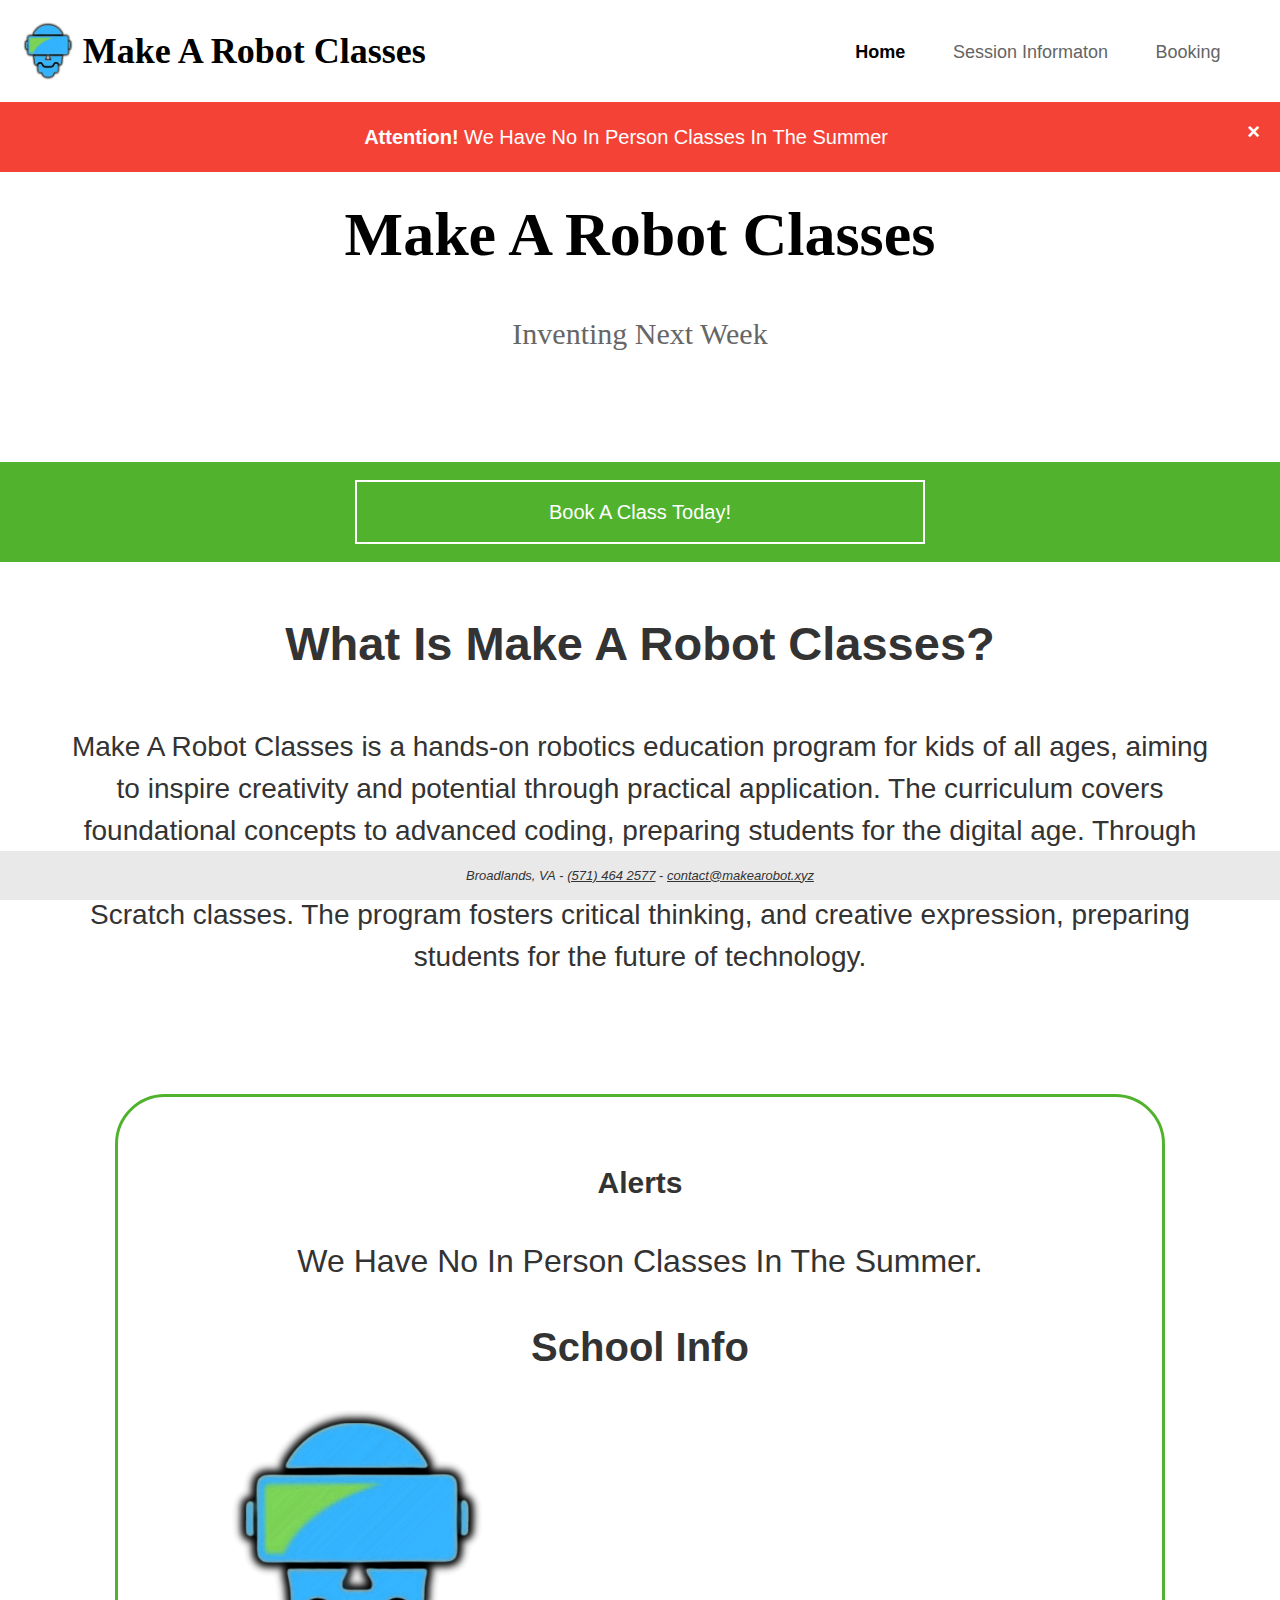
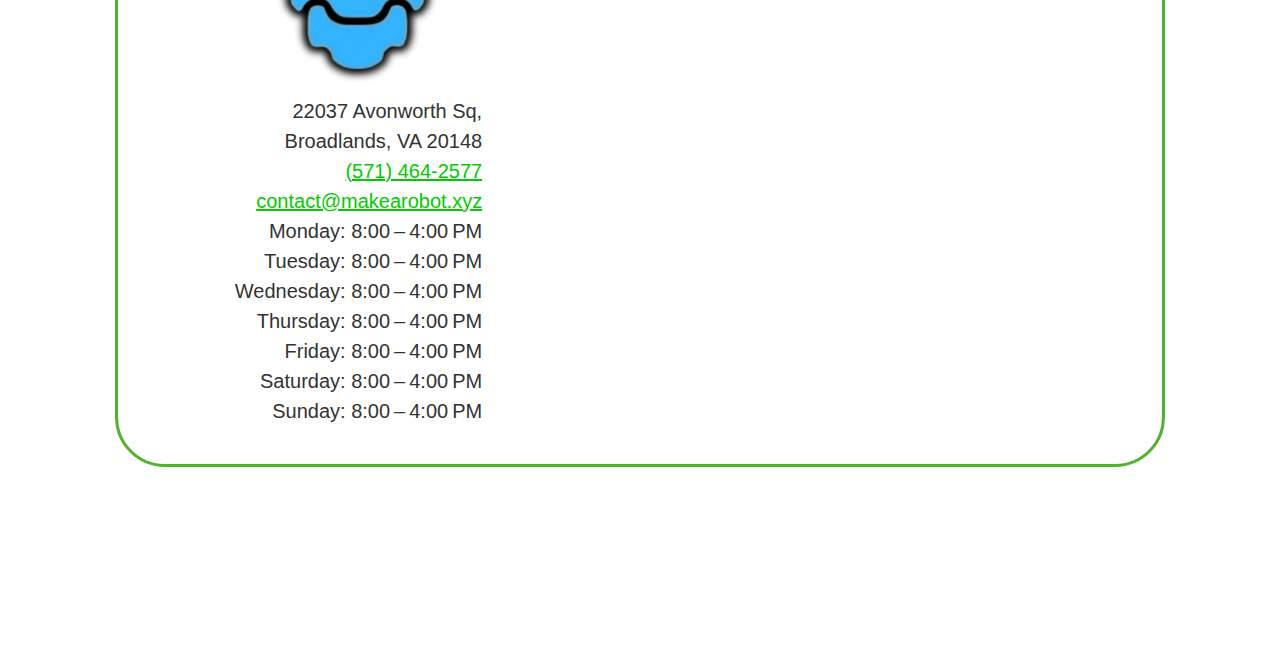
<file: index.html>
<!DOCTYPE html>
<html lang="en">
<head>
    <meta charset="UTF-8">
    <meta http-equiv="X-UA-Compatible" content="IE=edge">
    <meta name="viewport" content="width=device-width, initial-scale=1.0">
    <title>Make A Robot Classes - Ashburn/Broadlands, Va - Near Me</title>
    <link rel="icon" type="image/png" href="logo.jpg">
    <link rel="stylesheet" type="text/css" href="basic.css">
    <link rel="stylesheet" type="text/css" href="Home.css">
</head>
<body> 
  <h1 style="display:none ">
    Arduino Classes For Kids 
  </h1>
  <h1 style="display:none ">
    Scratch Classes for kids
    </h1>
  <h1 style="display:none ">
    Python Classes For Kids 
  </h1>
  <h1 style="display:none ">
    Broadlands, VA 20148
  </h1>
  <h1 style="display:none ">
    Ashburn, VA
  </h1>
  <h1 style="display:none ">
    Brambelton
  </h1>
  <h1 style="display:none ">
    VA
  </h1>
  <h1 style="display:none ">
    Virginia
  </h1>
  <h1 style="display:none ">
    Loudoun County
  </h1>
    <nav class="navbar">
        <div class="navbar-logo">
          <img src="logo.png" alt
           logo="Logo">
        </div>
        <div class="navbar-title">
            <h1>Make A Robot Classes</h1>
        </div>
        <div class="navbar-menu" id="navbarMenu">
            <ul class="menu-links" id="menuLinks">
                <a href="index.html" class = "Current_Page" >Home</a>
                <a href="Session Information.html" class = "Other_Pages">Session Informaton</a>
                <a href="Booking.html" class = "Other_Pages">Booking</a>
            </ul>
        </div>
        <div id="menu-icon" onclick="toggleMenu()">
            <div id="bar1" style="margin-top: 6px;"></div>
            <div id="bar2"></div>
            <div id="bar3"></div>
        </div>
    </nav>
    <h1 style="display:none ">
    Robotics Classes For Kids 
    </h1>
    <h1 style="display:none ">
    Arduino Classes For Kids 
    </h1>
    <div style="padding: 20px; background-color: #f44336;color: white;">
  <span style="margin-left: 15px; color: white; font-weight: bold; float: right;
  font-size: 22px; line-height: 20px; cursor: pointer;", onMouseOver="this.style.color='black'", onMouseOut="this.style.color='white'", onclick="this.parentElement.style.display='none';">&times;</span> 
  <strong>Attention!</strong> We Have No In Person Classes In The Summer
  </div>
    <h1 class="title">Make A Robot Classes</h1>
    <p class="slogan">Inventing Next Week</p>
    <div class="horizontal-bar" style="height: 100px;">
        <a href="Booking.html" class="button">Book A Class Today!</a>
    </div>
    <div>
        
    <p style="text-align: center; font-weight: bolder; font-size: 235%;">What Is Make A Robot Classes?<p>
        <p class="about">
          Make A Robot Classes is a hands-on robotics education program for kids of all ages, aiming to inspire creativity and potential through practical application. The curriculum covers foundational concepts to advanced coding, preparing students for the digital age. Through Inventing Next Week, students learn problem-solving abilities with our Arduino, Python, and Scratch classes. The program fosters critical thinking, and creative expression, preparing students for the future of technology.
          </p>

    <h1 style="display:none ">
      Arduino Classes For Kids 
    </h1>
      <h1 style="display:none ">
      Broadlands, VA 20148
      </h1>
                
    </div>
   <div class="info">
       <h2>Alerts</h2>
        <p style="font-size: xx-large;">
            We Have No In Person Classes In The Summer.
            </p>
    <h1>School Info</h1>
            <div class="contactdiv">
              <img src=logo.png style=width:250px alt="Make A Robot Classes Logo">
                <br>22037 Avonworth Sq, Broadlands, VA 20148<br><a href=tel:(571)464-2577>(571) 464-2577</a><br><a href=mailto:contact@makearobot.xyz>contact@makearobot.xyz</a><br>Monday: 8:00 – 4:00 PM<br>Tuesday: 8:00 – 4:00 PM<br>Wednesday: 8:00 – 4:00 PM<br>Thursday: 8:00 – 4:00 PM<br>Friday: 8:00 – 4:00 PM<br>Saturday: 8:00 – 4:00 PM<br>Sunday: 8:00 – 4:00 PM<br>            </div>
            <div class=mapdiv>
            <iframe
              width="99%"
              height="600"
              frameborder="0" style="border:0"
              src="https://www.google.com/maps/embed/v1/place?key=AIzaSyBCr7lJ4BSx2WcBNBa78SGoR3Asf5QDp_4&q=22037 Avonworth Square, Broadlands, VA 20148, USA" allowfullscreen>
            </iframe>  
   </div>
   <div class="footer">
       <span>Broadlands, VA</span> - <a href="tel:+15714642577" >(571) 464 2577</a> - <a href="mailto:contact@makearobot.xyz">contact@makearobot.xyz</a>
    </div>   
    <!-- Google tag (gtag.js) -->
    <script async src="https://www.googletagmanager.com/gtag/js?id=G-ECECESP3N4"></script>
    <script>
      window.dataLayer = window.dataLayer || [];
      function gtag(){dataLayer.push(arguments);}
      gtag('js', new Date());
    
      gtag('config', 'G-ECECESP3N4');
    </script>
    <script src="basic.js"> </script>    
</body>
</html>
</file>
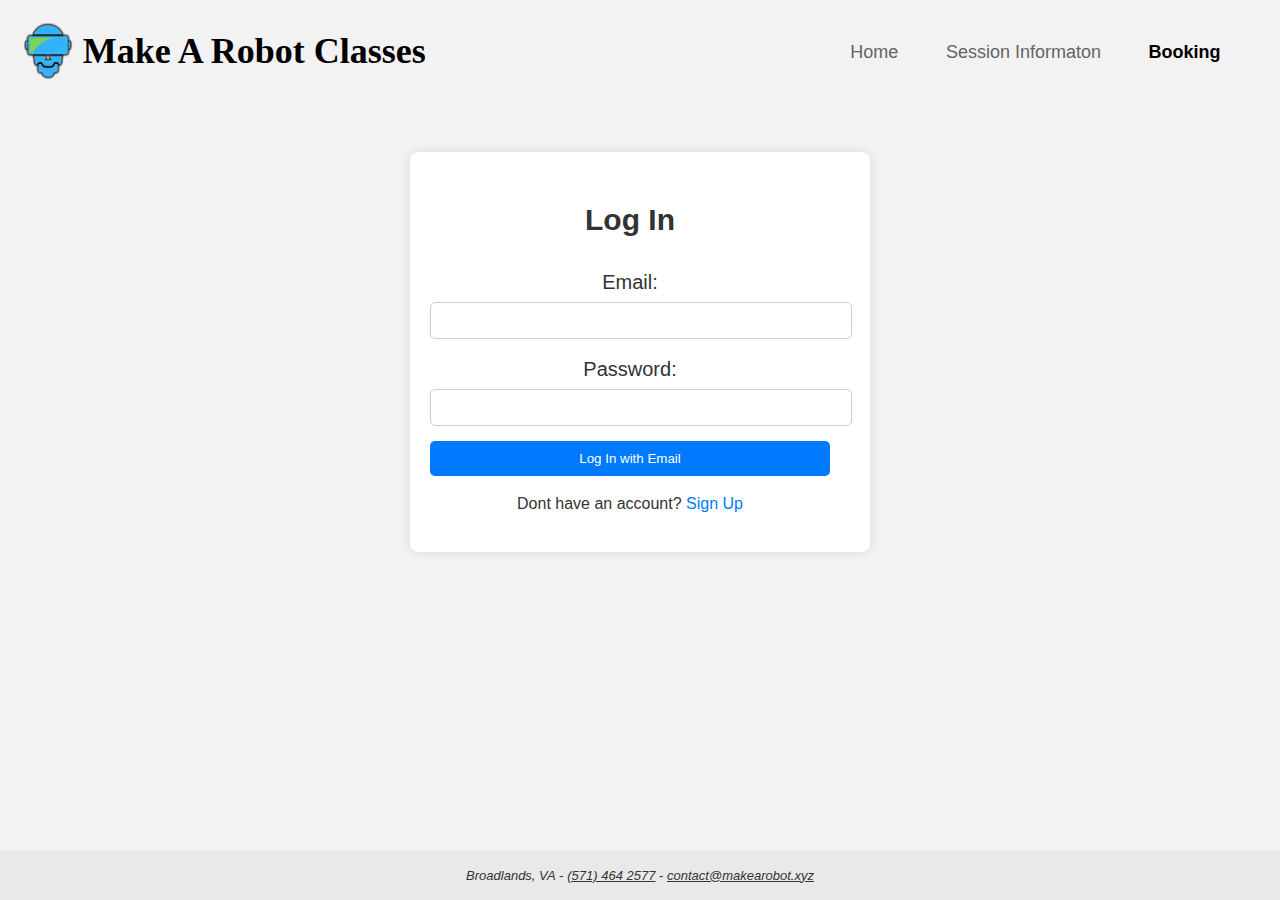
<file: account.html>
<!DOCTYPE html>
<html lang="en">
<head>
    <meta charset="UTF-8">
    <meta http-equiv="X-UA-Compatible" content="IE=edge">
    <meta name="viewport" content="width=device-width, initial-scale=1.0">
    <title>Make A Robot Classes</title>
    <link rel="icon" type="image/png" href="logo.jpg">
    <link rel="stylesheet" type="text/css" href="basic.css">
    <style>
      body {
        margin: 0;
        padding: 0;
        font-family: Arial, sans-serif;
        background-color: #f5f5f5;
      }
      .header {
        color: #fff;
        padding: 20px;
        text-align: center;
      }
      .container {
        display: flex;
        justify-content: center;
        align-items: center;
        height: calc(100vh - 40px); /* Adjust for header height */
        padding-bottom: 10%;
      }
      .box {
        max-width: 99%;
        margin-left: 5%;
        margin-right: 5%;
        background-color: #fff;
        border-radius: 10px;
        box-shadow: 0 0 10px rgba(0, 0, 0, 0.1);
        text-align: center;
        padding-bottom: 10%;
      }
      .menu {
        display: flex;
        margin-left: 5%;
        margin-right: 5%;
        justify-content: space-between;
        margin-top: 20px;
      }
      .menu a {
        display: inline-block;
        padding: 10px 20px;
        background-color: #007bff;
        color: #fff;
        text-decoration: none;
        border-radius: 5px;
        transition: background-color 0.3s ease;
      }
      .menu a:hover {
        background-color: #0056b3;
      }
    </style>
</head>
<body> 
  <h1 style="display:none ">
    Arduino Classes For Kids
  </h1>
    <nav class="navbar">
        <div class="navbar-logo">
            <img src="logo.png", alt
             logo="Logo">
        </div>
        <div class="navbar-title">
            <h1>Make A Robot Classes</h1>
        </div>
        <div class="navbar-menu" id="navbarMenu">
            <ul class="menu-links" id="menuLinks">
                <a href="index.html" class = "Current_Page" >Home</a>
                <a href="Session Information.html" class = "Other_Pages">Session Informaton</a>
                <a href="Booking.html" class = "Other_Pages">Booking</a>\
            </ul>
        </div>
        <div id="menu-icon" onclick="toggleMenu()">
            <div id="bar1" style="margin-top: 6px;"></div>
            <div id="bar2"></div>
            <div id="bar3"></div>
        </div>
    </nav>

    
    <div class="header">
    </div>
    <div class="container">
        <div class="box">
            <div class="menu"> 
                <p id="Name">Name: unknown/loading</p>
            </div>

            <div class="menu">
                 <div style="width: 100%;">
                    <h3>Dashboard:</h3>
                </div>
                <br>
                <div id="UpcomingClasses", style="text-align: center;">
                    <h4>Upcoming Classes</h4>
                </div>
            </div>

            <div class="menu"> 
            <a href="#">Booking</a>
            <a href="#">Schedule</a>
            <a href="#">Settings</a>
        </div>
        </div>
    </div>

   <div class="footer">
       <span>Broadlands, VA</span> - <a href="tel:+15714642577" >(571) 464 2577</a> - <a href="mailto:contact@makearobot.xyz">contact@makearobot.xyz</a>
    </div>      
    <script> 
    var NameText = document.getElementById("Name");
    var InfoText = document.getElementById("Info");
    var UpcomingClassesDiv = document.getElementById("UpcomingClasses");
    var id = localStorage.getItem("id");
    if (id){
    fetch('/get-account-info', {
                method: 'POST',
                headers: {
                'Content-Type': 'application/json',
                },
                body: JSON.stringify({id}),
            })
                .then((response) => response.json())
                .then((data) => {
                const info = data.foundUser;
                const Name = info.Name;
                NameText.textContent = "Name: " + Name;
                if(info.Kids.length === 0){
                    InfoText.textContent = "No Kids On Your Account";
                } else{
                    var upcomingClasses = [];
                    for (let i = 0; i < info.Kids.length; i++) {
                        const Kid = info.Kids[i];
                        if(Kid.Classes.length > 0){
                            const classes = Kid.Classes;
                            const currentDate = new Date();

                            for (let index = 0; index < classes.length; index++) {
                                var Kid_class = classes[index];
                                Kid_class.Name = Kid.Details.Name;
                                console.log(Kid_class);
                                upcomingClasses.push(Kid_class)
                            }
                            KidsClasses = []
                            for (let i = 0; i < upcomingClasses.length; i++) {
                                const cls = upcomingClasses[i];
                                const [day, month, year] = cls.Date.split('/');
                                const [hours, minutes] = cls.startTime.split(':');
                                const classDate = new Date(`${year}/${month}/${day} ${hours}:${minutes}`);
                                if(classDate.getTime() > currentDate.getTime()){
                                    KidsClasses.push(cls);
                                }
                                
                            }
                            console.log(KidsClasses, currentDate);
                            upcomingClasses = KidsClasses


                            
                        }
                        
                    }

                    // Sort the upcoming classes in chronological order
                    upcomingClasses.sort((a, b) => {
                        const [aMonth, aDay, aYear] = a.Date.split('/');
                        const [aHours, aMinutes] = a.startTime.split(':');
                        const aDate = new Date(`${aYear}/${aMonth}/${aDay} ${aHours}:${aMinutes}`);

                        const [bMonth, bDay, bYear] = b.Date.split('/');
                        const [bHours, bMinutes] = b.startTime.split(':');
                        const bDate = new Date(`${bYear}/${bMonth}/${bDay} ${bHours}:${bMinutes}`);

                        return aDate - bDate;   
                    });
                    console.log(upcomingClasses)
                    UpcomingClassesDiv.append(document.createElement("br"));
                    for (let i = 0; i < upcomingClasses.length; i++) {
                        const Class = upcomingClasses[i];
                        const classElement = document.createElement("p");
                        classElement.textContent = "Class For " + Class.Name +" On: " + Class.Date + " From " + Class.startTime + " To " + Class.endTime + " " + Class.Place;
                        classElement.style = "text-allign:center;";
                        UpcomingClassesDiv.append(classElement);
                    }
                }
                })
                .catch((error) => {
                console.error('Error sending info:', error);
                });
            } else{
                alert("No Account Found Please Log In Or Sign Up")
                window.location.href = "login.html";
            }
    </script>
    <script src="basic.js"> </script> 
</body>
</html>
</file>
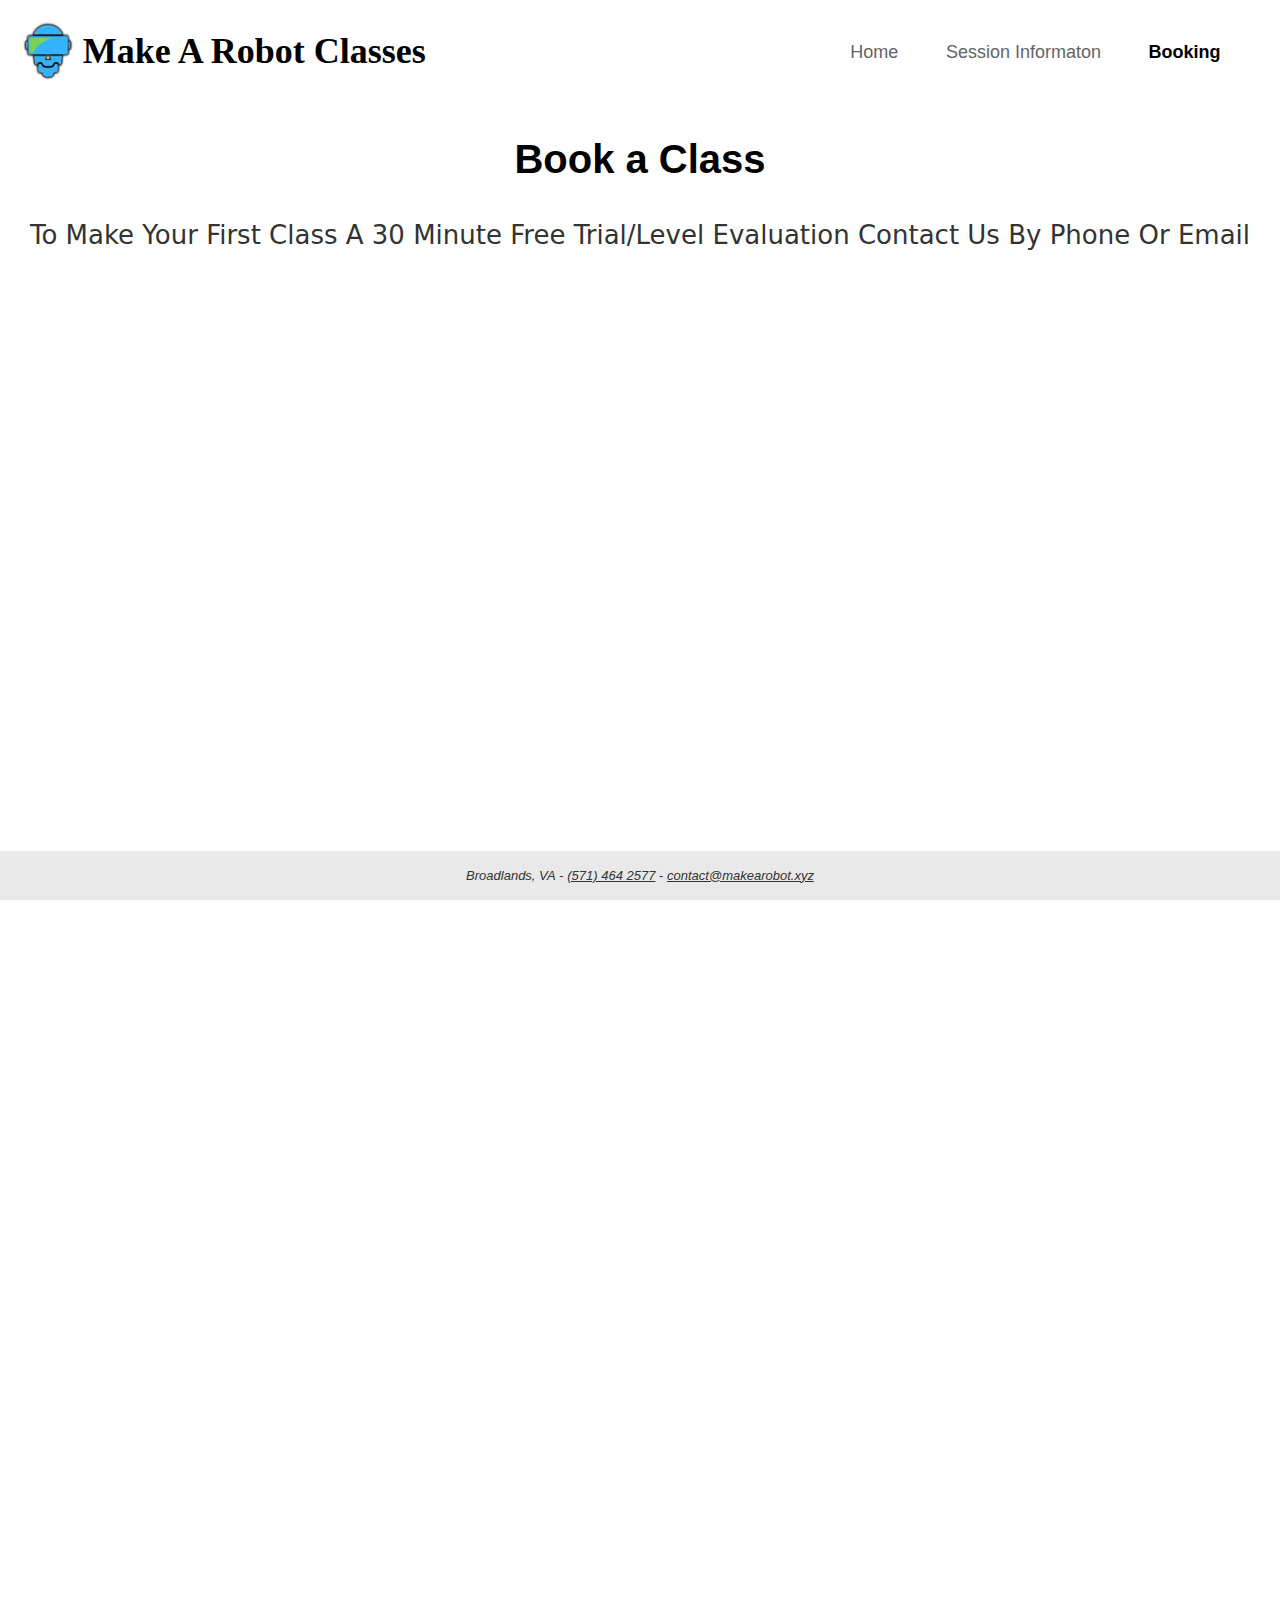
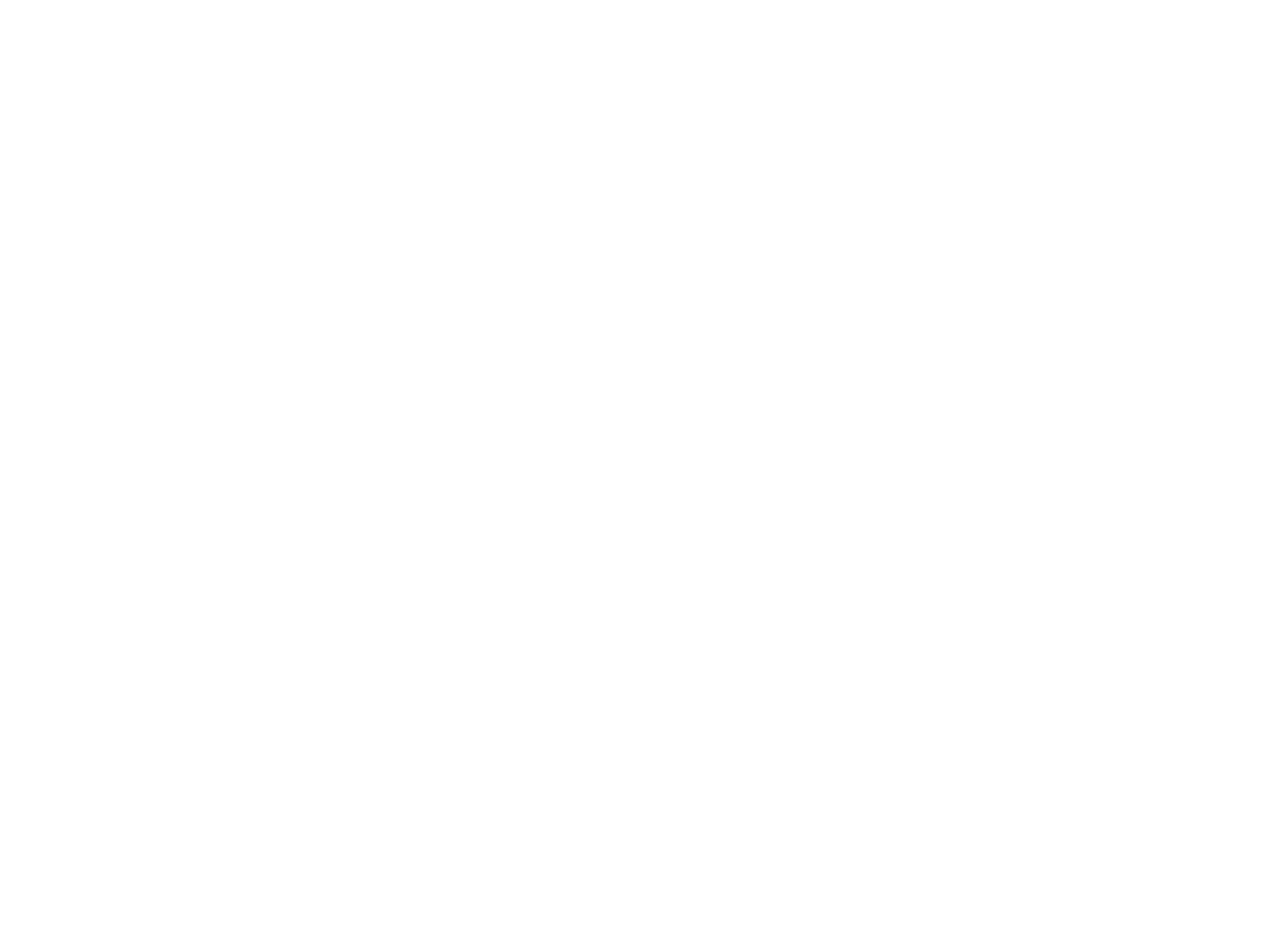
<file: Booking.html>
<!DOCTYPE html>
<html lang="en">
<head>
    <meta charset="UTF-8">
    <meta http-equiv="X-UA-Compatible" content="IE=edge">
    <meta name="viewport" content="width=device-width, initial-scale=1.0">
    <title>Make A Robot Classes</title>
    <link rel="icon" type="image/png" href="logo.jpg">
    <link rel="stylesheet" type="text/css" href="basic.css">
    <link rel="stylesheet" type="text/css" href="Booking.css">
</head>
<body> 
  <h1 style="display:none ">
    Arduino Classes For Kids
  </h1>
    <nav class="navbar">
        <div class="navbar-logo">
            <img src="logo.png" alt
             logo="Logo">
        </div>
        <div class="navbar-title">
            <h1>Make A Robot Classes</h1>
        </div>
        <div class="navbar-menu" id="navbarMenu">
            <ul class="menu-links" id="menuLinks">
                <a href="index.html" class = "Other_Pages" >Home</a>
                <a href="Session Information.html" class = "Other_Pages">Session Informaton</a>
                <a href="Booking.html" class = "Current_Page">Booking</a>
            </ul>
        </div>
        <div id="menu-icon" onclick="toggleMenu()">
            <div id="bar1" style="margin-top: 6px;"></div>
            <div id="bar2"></div>
            <div id="bar3"></div>
        </div>
    </nav>

    <h1 class="title">Book a Class</h1>
    <p>To Make Your First Class A 30 Minute Free Trial/Level Evaluation Contact Us By Phone Or Email</p>

    <iframe style="text-align: center;" src="https://docs.google.com/forms/d/e/1FAIpQLSdDQIh_bSt9798L_ZHqKnC8i1LDWqQaPNXcp8BfWXCP9jvJtw/viewform?embedded=true" width="100%" height="2000" frameborder="0" marginheight="0" marginwidth="0">Loading…</iframe>

   <div class="footer">
       <span>Broadlands, VA</span> - <a href="tel:+15714642577" >(571) 464 2577</a> - <a href="mailto:contact@makearobot.xyz">contact@makearobot.xyz</a>
    </div>      
    <script src="basic.js"> </script> 
</body>
</html>
</file>
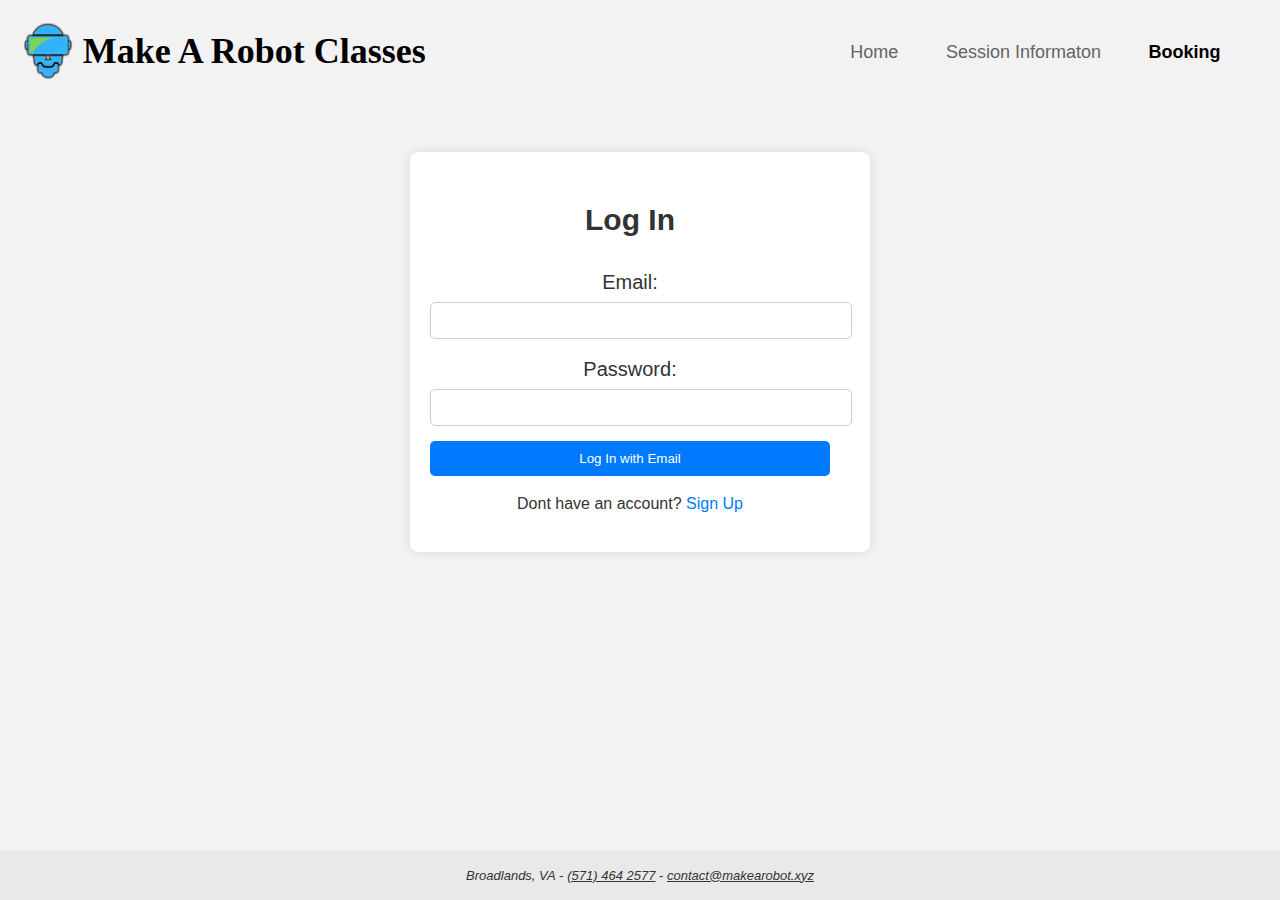
<file: login.html>
<!DOCTYPE html>
<html lang="en">
<head>
    <meta charset="UTF-8">
    <meta http-equiv="X-UA-Compatible" content="IE=edge">
    <meta name="viewport" content="width=device-width, initial-scale=1, maximum-scale=1">
    <title>Make A Robot Classes</title>
    <link rel="icon" type="image/png" href="logo.jpg">
    <link rel="stylesheet" type="text/css" href="basic.css">
    <style>
        body {
            font-family: Arial, sans-serif;
            margin: 0;
            padding: 0;
            background-color: #f2f2f2;
        }
        .container {
            max-width: 400px;
            margin: 50px auto;
            padding: 20px;
            padding-right: 40px;
            background-color: #fff;
            border-radius: 8px;
            box-shadow: 0 0 10px rgba(0, 0, 0, 0.1);
        }
        h2 {
            text-align: center;
        }
        form {
            margin-top: 20px;
            margin: auto auto;
        }
        label {
            display: block;
            margin-bottom: 5px;
        }
        input[type="text"],
        input[type="email"],
        input[type="password"] {
            width: 100%;
            padding: 10px;
            margin-bottom: 15px;
            border: 1px solid #ccc;
            border-radius: 5px;
            text-align: center;
        }
        input[type="submit"] {
            width: 100%;
            padding: 10px;
            border: none;
            border-radius: 5px;
            background-color: #007bff;
            color: #fff;
            cursor: pointer;
        }
        input[type="submit"]:hover {
            background-color: #0056b3;
        }
        .alt-login {
            text-align: center;
        }
        .alt-login a {
            color: #007bff;
            text-decoration: none;
        }
    </style>
</head>
<body> 
  <h1 style="display:none ">
    Arduino Classes For Kids
  </h1>
    <nav class="navbar">
        <div class="navbar-logo">
            <img src="logo.png" alt
             logo="Logo">
        </div>
        <div class="navbar-title">
            <h1>Make A Robot Classes</h1>
        </div>
        <div class="navbar-menu" id="navbarMenu">
            <ul class="menu-links" id="menuLinks">
                <a href="index.html" class = "Other_Pages" >Home</a>
                <a href="Session Information.html" class = "Other_Pages">Session Informaton</a>
                <a href="Booking.html" class = "Current_Page">Booking</a>
            </ul>
        </div>
        <div id="menu-icon" onclick="toggleMenu()">
            <div id="bar1" style="margin-top: 6px;"></div>
            <div id="bar2"></div>
            <div id="bar3"></div>
        </div>
    </nav>

    <div class="container">
        <h2>Log In</h2>
        <form id="emailLoginForm" onsubmit="submitEmailLogin(event)">
            <label for="email">Email:</label>
            <input type="email" id="email" name="email" required>
            <label for="password">Password:</label>
            <input type="password" id="password" name="password" required>
            <input type="submit" value="Log In with Email">
        </form>
        
        <div class="alt-login" style="font-size: 80%;">
            <p>Dont have an account? <a href="sign_up.html">Sign Up</a></p>
        </div>
    </div>

    <script>
        function submitEmailLogin(event) {
            event.preventDefault();
            // Get email and password from the form
            var email = document.getElementById("email").value;
            var password = document.getElementById("password").value;
            var formInfo = {email,password}
            
            fetch('/login', {
                method: 'POST',
                headers: {
                'Content-Type': 'application/json',
                },
                body: JSON.stringify(formInfo),
            })
                .then((response) => response.json())
                .then((data) => {
                //console.log(data.message);
                console.log(data);
                if(data.emailExists){
                    if(data.PasswordCorrect){
                        if(30<data.AccountId.length){
                            var AccountId = data.AccountId;
                            localStorage.setItem('id', JSON.stringify(AccountId));
                            console.log(AccountId);
                        }
                    } else{
                        alert("Password Incorrect.");
                    }
                } else{
                        alert("No Account With This Email Exists.");
                    }
                })
                .catch((error) => {
                console.error('Error sending info:', error);
                });
            

            
            window.location.href = "account.html";
            
        }
    </script>

   <div class="footer">
       <span>Broadlands, VA</span> - <a href="tel:+15714642577" >(571) 464 2577</a> - <a href="mailto:contact@makearobot.xyz">contact@makearobot.xyz</a>
    </div>      
    <script src="basic.js"> </script> 
</body>
</html>
</file>
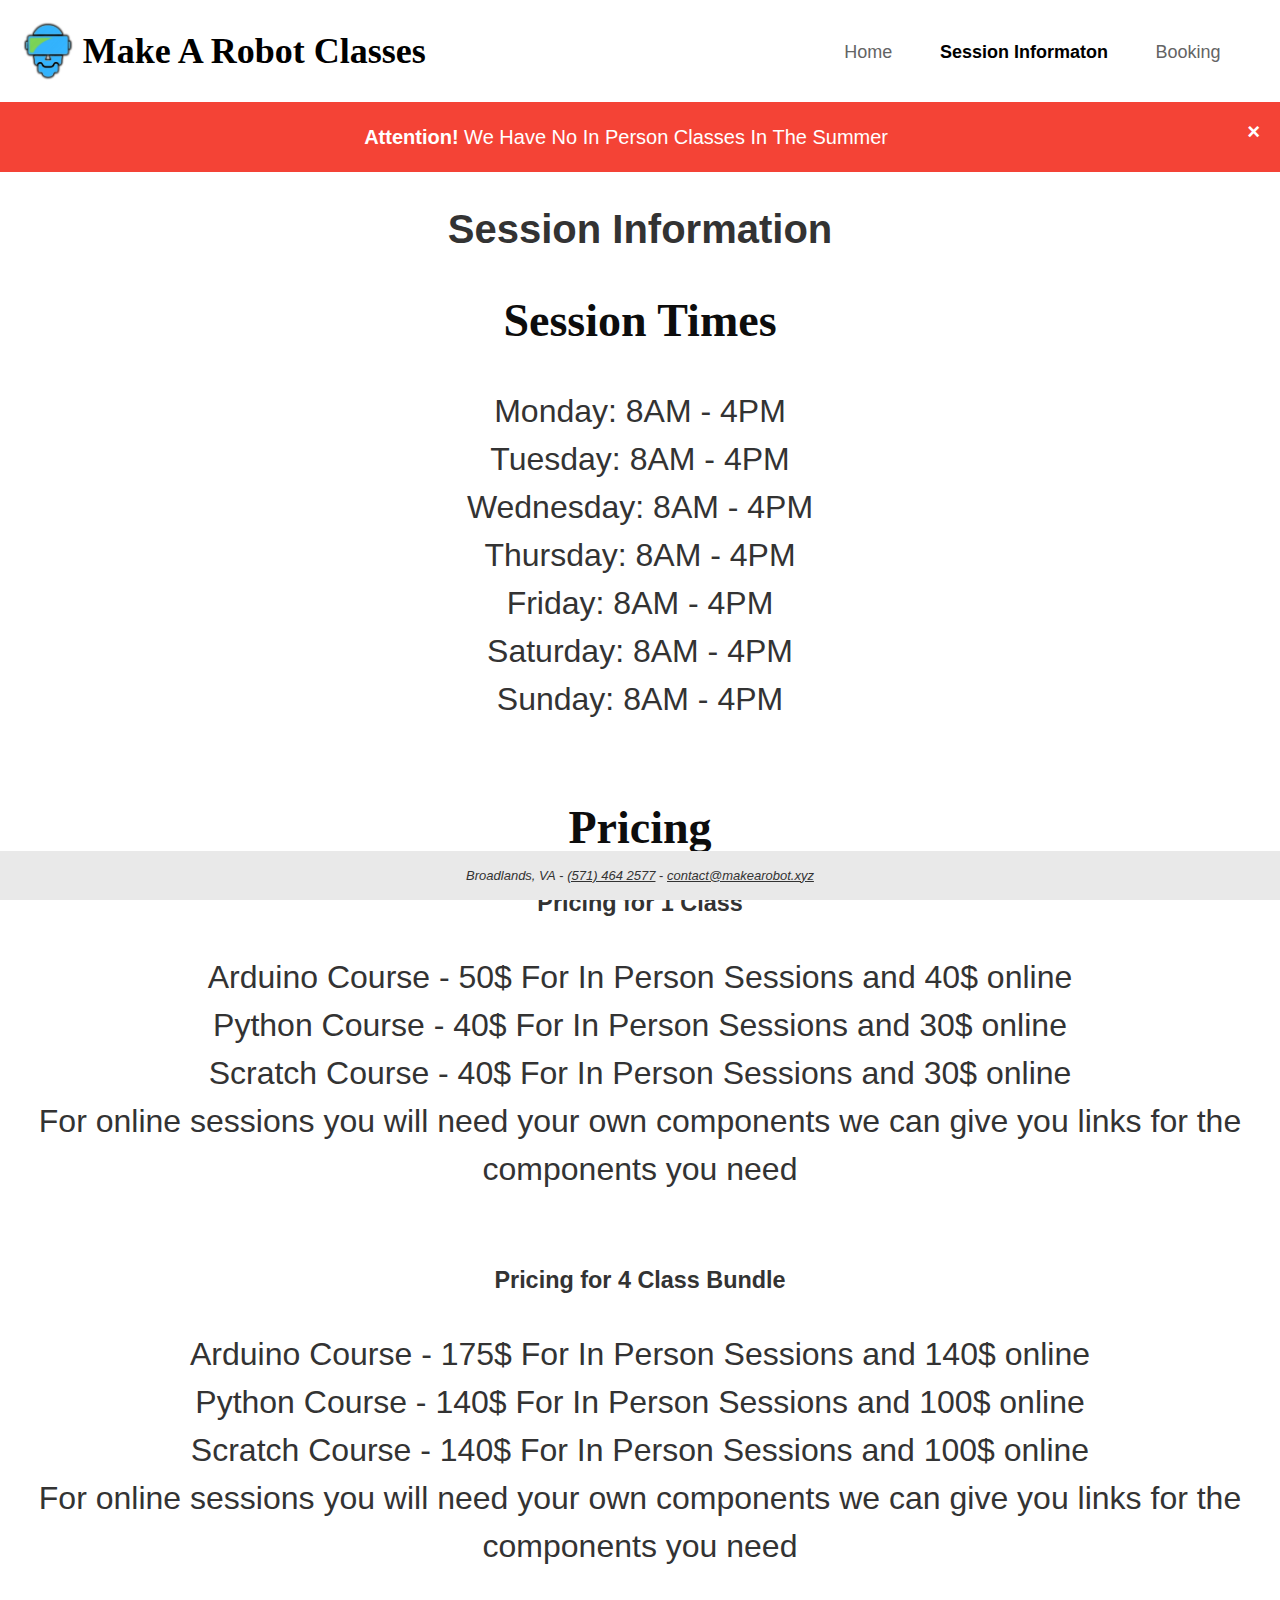
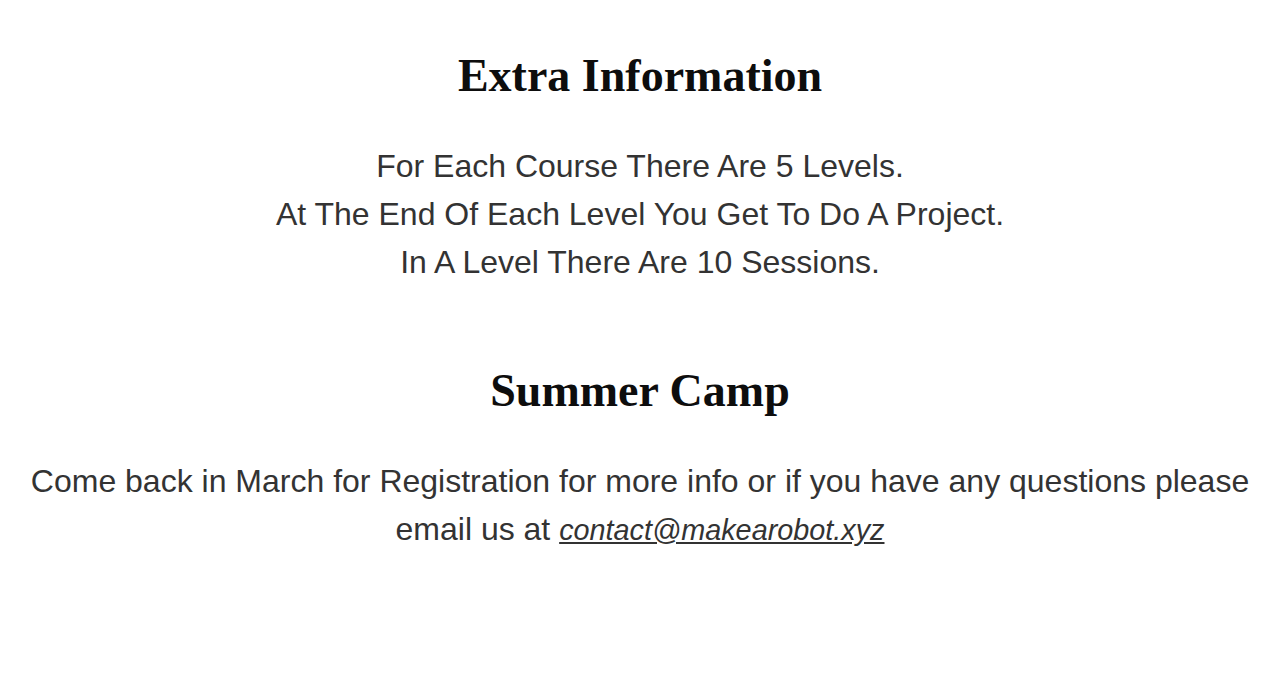
<file: Session Information.html>
<!DOCTYPE html>
<html lang="en">
<head>
    <meta charset="UTF-8">
    <meta http-equiv="X-UA-Compatible" content="IE=edge">
    <meta name="viewport" content="width=device-width, initial-scale=1.0">
    <title>Make A Robot Classes</title>
    <link rel="icon" type="image/png" href="logo.jpg">
    <link rel="stylesheet" type="text/css" href="basic.css">
    <link rel="stylesheet" type="text/css" href="Session Information.css">
</head>
<body> 
  <h1 style="display:none ">
    Arduino Classes For Kids
  </h1>
    <nav class="navbar">
        <div class="navbar-logo">
          <img src="logo.png" alt
           logo="Logo">
        </div>
        <div class="navbar-title">
            <h1>Make A Robot Classes</h1>
        </div>
        <div class="navbar-menu" id="navbarMenu">
            <ul class="menu-links" id="menuLinks">
                <a href="index.html" class = "Other_Pages" >Home</a>
                <a href="Session Information.html" class = "Current_Page">Session Informaton</a>
                <a href="Booking.html" class = "Other_Pages">Booking</a>
            </ul>
        </div>
        <div id="menu-icon" onclick="toggleMenu()">
            <div id="bar1" style="margin-top: 6px;"></div>
            <div id="bar2"></div>
            <div id="bar3"></div>
        </div>
    </nav>
    <div style="padding: 20px; background-color: #f44336;color: white;">
  <span style="margin-left: 15px; color: white; font-weight: bold; float: right;
  font-size: 22px; line-height: 20px; cursor: pointer;", onMouseOver="this.style.color='black'", onMouseOut="this.style.color='white'", onclick="this.parentElement.style.display='none';">&times;</span> 
  <strong>Attention!</strong> We Have No In Person Classes In The Summer
  </div>
    <h1>Session Information</h1>
    <div id="info">
      <h2>Session Times <br></h2>
  <p style="font-size: xx-large;">
  Monday:  8AM - 4PM
  <br>
    Tuesday:  8AM - 4PM
    <br>
      Wednesday:  8AM - 4PM
      <br>
        Thursday:  8AM - 4PM
        <br>
          Friday:  8AM - 4PM
          <br>
            Saturday:  8AM - 4PM
            <br>
              Sunday:  8AM - 4PM
              <br>
            </p>
      <h2>Pricing </h2>
      <h3>Pricing for 1 Class</h3>
      <p style="font-size: xx-large;">
        Arduino Course - 50$ For In Person Sessions and 40$ online
        <br>
        Python Course - 40$ For In Person Sessions and 30$ online 
        <br>
        Scratch Course - 40$ For In Person Sessions and 30$ online
        <br>
        For online sessions you will need your own components we can give you  links for the components you need
        <br>
      </p>
      <h3>Pricing for 4 Class Bundle</h3>
      <p style="font-size: xx-large;">
        Arduino Course - 175$ For In Person Sessions and 140$ online
        <br>
        Python Course - 140$ For In Person Sessions and 100$ online 
        <br>
        Scratch Course - 140$ For In Person Sessions and 100$ online
        <br>
        For online sessions you will need your own components we can give you  links for the components you need
        <br>
      </p>
      <h2>Extra Information</h2>
      <p style="font-size: xx-large;">
        For Each Course There Are 5 Levels.
        <br>
        At The End Of Each Level You Get To Do A Project.
        <br>
        In A Level There Are 10 Sessions.
        <br>
      </p>

      <h2>Summer Camp</h2>
      <p style="font-size: xx-large; text-align: center;">
        Come back in March for Registration for more info or if you have any questions please email us at <a style = 'font-style: italic; color: inherit; font-size: 90%; 'href="mailto:contact@makearobot.xyz">contact@makearobot.xyz</a>
      </p>
    </div>
  

   <div class="footer">
       <span>Broadlands, VA</span> - <a href="tel:+15714642577" >(571) 464 2577</a> - <a href="mailto:contact@makearobot.xyz">contact@makearobot.xyz</a>
    </div>      
    <!-- Google tag (gtag.js) -->
    <script async src="https://www.googletagmanager.com/gtag/js?id=G-ECECESP3N4"></script>
    <script>
      window.dataLayer = window.dataLayer || [];
      function gtag(){dataLayer.push(arguments);}
      gtag('js', new Date());
    
      gtag('config', 'G-ECECESP3N4');
    </script>
    <script src="basic.js"> </script> 
</body>
</html>
</file>
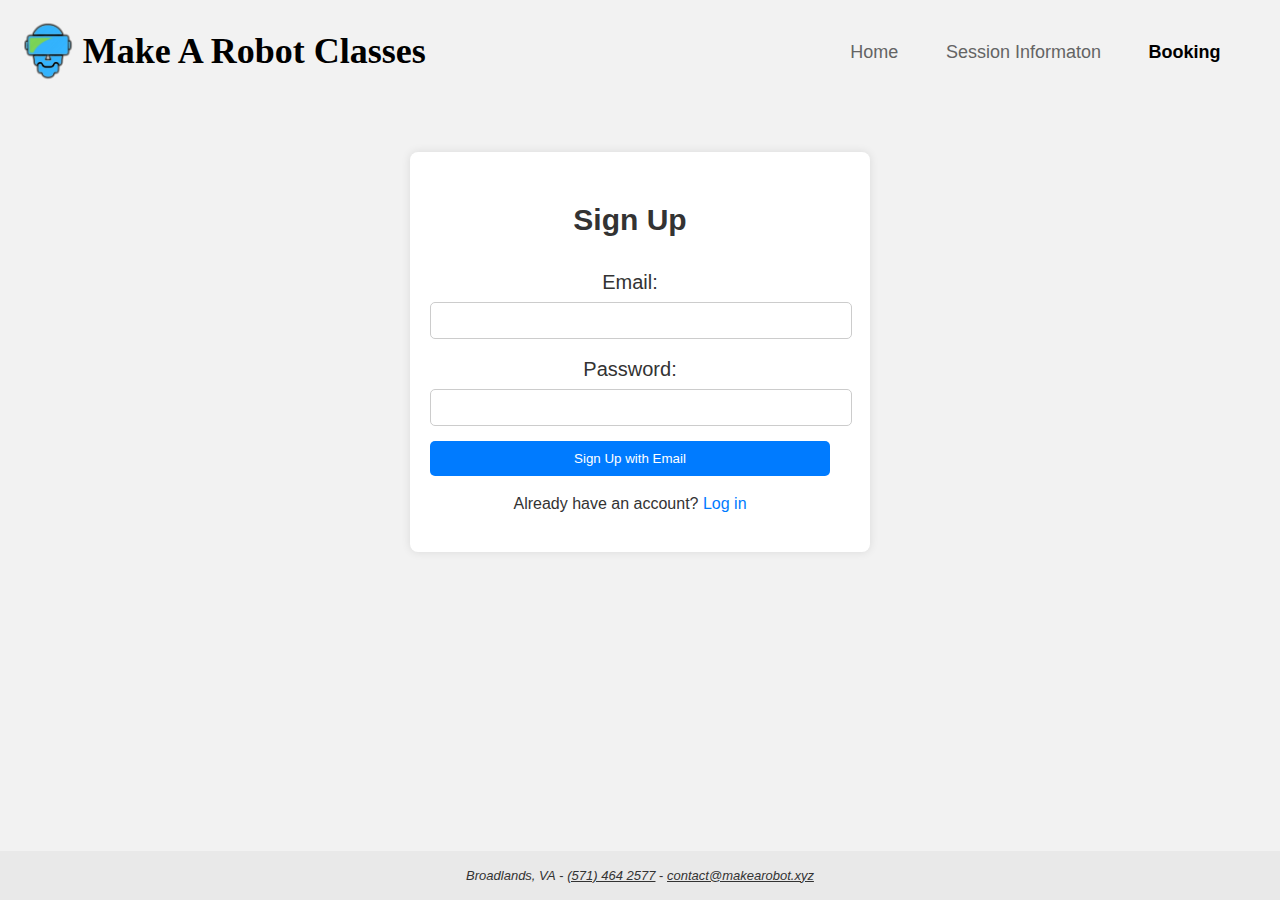
<file: sign_up.html>
<!DOCTYPE html>
<html lang="en">
<head>
    <meta charset="UTF-8">
    <meta http-equiv="X-UA-Compatible" content="IE=edge">
    <meta name="viewport" content="width=device-width, initial-scale=1, maximum-scale=1">
    <title>Make A Robot Classes</title>
    <link rel="icon" type="image/png" href="logo.jpg">
    <link rel="stylesheet" type="text/css" href="basic.css">
    <style>
        body {
            font-family: Arial, sans-serif;
            margin: 0;
            padding: 0;
            background-color: #f2f2f2;
        }
        .container {
            max-width: 400px;
            margin: 50px auto;
            padding: 20px;
            padding-right: 40px;
            background-color: #fff;
            border-radius: 8px;
            box-shadow: 0 0 10px rgba(0, 0, 0, 0.1);
        }
        h2 {
            text-align: center;
        }
        form {
            margin-top: 20px;
            margin: auto auto;
        }
        label {
            display: block;
            margin-bottom: 5px;
        }
        input[type="text"],
        input[type="email"],
        input[type="password"] {
            width: 100%;
            padding: 10px;
            margin-bottom: 15px;
            border: 1px solid #ccc;
            border-radius: 5px;
            text-align: center;
        }
        input[type="submit"] {
            width: 100%;
            padding: 10px;
            border: none;
            border-radius: 5px;
            background-color: #007bff;
            color: #fff;
            cursor: pointer;
        }
        input[type="submit"]:hover {
            background-color: #0056b3;
        }
        .alt-signup {
            text-align: center;
        }
        .alt-signup a {
            color: #007bff;
            text-decoration: none;
        }
    </style>
</head>
<body> 
  <h1 style="display:none ">
    Arduino Classes For Kids
  </h1>
    <nav class="navbar">
        <div class="navbar-logo">
            <img src="logo.png" alt
             logo="Logo">
        </div>
        <div class="navbar-title">
            <h1>Make A Robot Classes</h1>
        </div>
        <div class="navbar-menu" id="navbarMenu">
            <ul class="menu-links" id="menuLinks">
                <a href="index.html" class = "Other_Pages" >Home</a>
                <a href="Session Information.html" class = "Other_Pages">Session Informaton</a>
                <a href="Booking.html" class = "Current_Page">Booking</a>
            </ul>
        </div>
        <div id="menu-icon" onclick="toggleMenu()">
            <div id="bar1" style="margin-top: 6px;"></div>
            <div id="bar2"></div>
            <div id="bar3"></div>
        </div>
    </nav>

    <div class="container">
        <h2>Sign Up</h2>
        <form id="emailSignupForm" onsubmit="submitEmailSignup(event)">
            <label for="email">Email:</label>
            <input type="email" id="email" name="email" required>
            <label for="password">Password:</label>
            <input type="password" id="password" name="password" required>
            <input type="submit" value="Sign Up with Email">
        </form>
        <div id="additionalInfo" style="display: none;">
            <h2>Additional Information</h2>
            <form id="additionalInfoForm" onsubmit="submitAdditionalInfo(event)">
                <label for="name">Name:</label>
                <input type="text" id="name" name="name" required>
                <label for="phone">Phone Number:</label>
                <input type="text" id="phone" name="phone" required>
                <input type="checkbox" id="terms" name="terms" required>
                <label for="terms">I agree to the <a href="terms_and_conditions.html" target="_blank">Terms and Conditions</a></label>
                <br><br>
                <input type="submit" value="Submit">
            </form>
        </div>
        <div class="alt-signup" style="font-size: 80%;">
            <p>Already have an account? <a href="login.html">Log in</a></p>
        </div>
    </div>

    <script>
        function submitEmailSignup(event) {
            event.preventDefault();
            // Get email and password from the form
            var email = document.getElementById("email").value;
            var password = document.getElementById("password").value;
            
            // Here you can store the email and password (e.g., in localStorage, sessionStorage, or send to server)
            // For demonstration, let's log the values to the console
            console.log("Email:", email);
            console.log("Password:", password);

            fetch('/check-email', {
                method: 'POST',
                headers: {
                'Content-Type': 'application/json',
                },
                body: JSON.stringify({email}),
            })
                .then((response) => response.json())
                .then((data) => {
                //console.log(data.message);
                console.log(data.emailExists);
                if(data.emailExists){
                    alert("Account Already Exists Try Logging In");
                    location.reload();
                }
                })
                .catch((error) => {
                console.error('Error sending info:', error);
                });

            // Show the additional information form
            document.getElementById("emailSignupForm").style.display = "none";
            document.getElementById("additionalInfo").style.display = "block";
        }

        function submitAdditionalInfo(event) {
            event.preventDefault();
            // Get additional information from the form
            var email = document.getElementById("email").value;
            var password = document.getElementById("password").value;
            var name = document.getElementById("name").value;
            var phone = document.getElementById("phone").value;
            var formInfo = {email, password, name, phone};

            fetch('/signup', {
                method: 'POST',
                headers: {
                'Content-Type': 'application/json',
                },
                body: JSON.stringify(formInfo),
            })
                .then((response) => response.json())
                .then((data) => {
                //console.log(data.message);
                console.log(data);
                var AccountId = data;
                localStorage.setItem('id', JSON.stringify(AccountId));
                })
                .catch((error) => {
                console.error('Error sending info:', error);
                });
            
            console.log(AccountId);
            localStorage.setItem('id', "AccountId");
            console.log(localStorage.getItem("id"));
            // Redirect to a success page or perform further actions
            window.location.href = "account.html";
        }
    </script>

   <div class="footer">
       <span>Broadlands, VA</span> - <a href="tel:+15714642577" >(571) 464 2577</a> - <a href="mailto:contact@makearobot.xyz">contact@makearobot.xyz</a>
    </div>      
    <script src="basic.js"> </script> 
</body>
</html>
</file>
<file: basic.css>
html, body {
    scroll-behavior: smooth;
    margin: 0;
    font-family: Raleway, sans-serif;
    font-size: 15pt;
    line-height: 1.5;
    color: #333333;
    text-align: center;
}
.navbar {
    display: flex; 
    position: relative;
    align-items: center;
    text-align: center;
    color: #fff;
    top: 3%;
    left: 0;
    width: 96%;
    flex-direction: row;
    margin-left: 1%;
}



.navbar-title  {
color: black;
font-family: "Playfair Display", serif;
font-weight: bold;
font-size: 90%;
white-space: nowrap;
}


.navbar-logo img {
    width: 50px;
    height: 60px;
    margin-left: 10px;
    margin-right: 10px;
    margin-top: 7px;
    }

@media (hover:none) {       
    .navbar-logo img {
        width: 40px;
        height: 48px;
        margin-left: 10px;
        margin-right: 10px;
        margin-top: 7px;
    }

}

@media (max-width: 540px){
    .navbar-title{
        display: none;
    }
}
.navbar-menu {
    margin-left: auto;
    flex-direction: row;
    white-space: nowrap;
}


.navbar-menu.open {
    transform: translateX(0);
}


.Other_Pages {
color: rgb(100, 100, 100);
padding: 8px;
font-size: large;
margin: 13px;
text-decoration: none;
white-space: nowrap;
}

.Other_Pages:hover {
color: black;
padding: 8px;
margin: 13px;
text-decoration: none;
white-space: nowrap;
}

.Current_Page {
color: black;
padding: 8px;
font-weight: bolder;
font-size: large;
margin: 13px;
text-decoration: none;
white-space: nowrap;
}

@media (hover: none) {

    .navbar-menu {
        position: fixed;
        flex-direction: column;
        top: 0;
        right: 0;
        width: 66.66667%;
        min-width: 290px;
        height: 100%;
        background-color: #51b32d;
        z-index: 0;
        transform: translateX(200%);
        transition: transform 0.5s ease-in-out;
        white-space: inherit;
        columns: auto 1;
    }

    .Other_Pages{
        line-height: 300%;
        text-align: center;
        margin-right: 20%;
    }

    .Current_Page{
        line-height: 300%;
        text-align: center;
        margin-right: 20%;
    }

    #menuLinks{
        display: block;
    }

    #menuLinks.open{
        display: block;
    }

    .menu-icon {
        z-index: auto;
        position: fixed;
        right: 2%;
    }
    #bar1, #bar2, #bar3 {
        width: 35px;
        height: 5px;
        background-color: rgb(139, 138, 138);
        margin: 6px auto; 
        transition: 0.6s ease;   
    }
    
    #bar1.open {
        transform: translate(0px, 11px) rotate(-45deg);
    }
    
    #bar2.open {
        opacity: 0;
    }
    
    #bar3.open {
        transform: translate(0px, -11px) rotate(45deg);
    }
}






.horizontal-bar {
    background-color: #51b32d;
    width: 100%;
    display: flex;
    align-items: center;
    justify-content: center;
    margin-bottom: 0;
}





.footer {
    position: fixed;
    width: 100%; 
    background-color: rgb(233, 233, 233); 
    padding-top: 15px; 
    padding-bottom: 15px; 
    text-align: center; 
    font-size: small; 
    color: #333; 
    box-sizing: border-box; 
    bottom: 0px; 
    left: 0px;  
}

.footer span {
    font-style: italic;
    font-size: 100%;
}

.footer a {
    font-style: italic;
    color: inherit;
    font-size: 100%;
}

.div {
    padding-top: 25px;
    padding-bottom: 25px;
}
</file>
<file: Home.css>
.title {
        text-align: center;
        font-size: 250%;
        padding-top: 0%;
        margin-top: 5%;
        margin-bottom: 0%;
        padding: 0px;
        color: black;
        font-family: "Playfair Display", serif;
        font-weight: bold;
    }


    .slogan{
        text-align: center;
        color: #666; 
        font-size: 150%;  
        margin-top: 0px;
        margin-bottom: 10%;  
        padding: 0px;
        line-height: 0; 
        font-family: Playfair Display, serif;
    }

    @media (hover: none) {
        .about{
            font-size: 10%;
        }
        .title{
            line-height: 100%;
            padding-bottom: 8%;
        }

        .slogan{
            padding-bottom: 5%; 
        }
        
    }

    @media (min-width: 1280px) {
        .title {
            font-size: 62px;
            padding: 100px;
            margin-bottom: 0;
            margin-top: -3%;
            line-height: 0;
        }
        
    }
    

    .button {
        background-color: transparent;
        border: 2px solid white;
        color: white;
        padding: 15px 15%;
        margin: auto 25px;
        font-size: 20px;
        cursor: pointer;
        text-decoration: none;
        transition: background-color 0.3s ease;
    }

    .button:hover {
        background-color: rgba(255,255,255,.15);
    }

    .about{
        font-size: 140%;
        margin: 0 5%; 
        text-align: center; 
        min-width: 75%;
    }

    .contactdiv{
        width:35%;
        text-align:right;
        max-width:280px;
        display:inline-block;
        vertical-align:top;
        padding:0 10px 0 0;
    }

    .contactdiv a{
        color: #00cc00;
    }
    .mapdiv{
        width:60%;display:inline-block;padding:0;
    }
    @media only screen and (max-width: 950px) {
        .contactdiv{
            width:100%;
            display:block;
            text-align:center;
            margin:auto;
        }
        .mapdiv{
            display:block;
            width:100%;
            padding-top:10px;
        }
        .about{
            font-size: large;
        }
    }
    .info{
        border-color: #51b32d;
        border-width: 3px;
        border-style: solid;
        border-radius: 50px;
        margin-left: 9%;
        margin-right: 9%;
        padding: 3%;
        margin-top: 9%;
        margin-bottom: 15%;
    }
</file>
<file: Booking.css>
.title {
    text-align: center;
    color: black;
}


p {
    text-align: center;
    font-size: 130%;
    font-family: system-ui, -apple-system, BlinkMacSystemFont, 'Segoe UI', Roboto, Oxygen, Ubuntu, Cantarell, 'Open Sans', 'Helvetica Neue', sans-serif;
}

iframe {
    padding-bottom: 20%;
}
</file>
<file: Session Information.css>
.title {
        text-align: center;
        font-size: 250%;
        padding-top: 0%;
        margin-top: 5%;
        margin-bottom: 0%;
        padding: 0px;
        color: black;
        font-family: "Playfair Display", serif;
        font-weight: bold;
}

h2{
    font-size: 230%;
    font-family: 'Playfair';
    margin: 0;
    color: rgb(13, 13, 13);
}

@media (hover: none) {
    #info {
        margin-left: 7%;
        margin-right: 7%;
    }
}   

#info {
    padding-bottom: 50px;
}


p {
    padding-bottom: 3%;
}

  .toggleContainer {
     position: relative;
     display: grid;
     grid-template-columns: repeat(2, 1fr);
     width: fit-content;
     border: 3px solid #343434;
     border-radius: 20px;
     background: #343434;
     font-weight: bold;
     color: #343434;
     cursor: pointer;
   }
   .toggleContainer::before {
     content: '';
     position: absolute;
     width: 50%;
     height: 100%;
     left: 0%;
     border-radius:20px;
     background: white;
     transition: all 0.3s;
   }
   .toggleCheckbox:checked + .toggleContainer::before {
      left: 50%;
   }
   .toggleContainer div {
     padding: 6px;
     text-align: center;
     z-index: 1;
   }
   .toggleCheckbox {
     display: none;
   }
   .toggleCheckbox:checked + .toggleContainer div:first-child{
     color: white;
     transition: color 0.3s;
   }
   .toggleCheckbox:checked + .toggleContainer div:last-child{
     color: #343434;
     transition: color 0.3s;
   }
   .toggleCheckbox + .toggleContainer div:first-child{
     color: #343434;
     transition: color 0.3s;
   }
   .toggleCheckbox + .toggleContainer div:last-child{
     color: white;
     transition: color 0.3s;
   }
</file>
